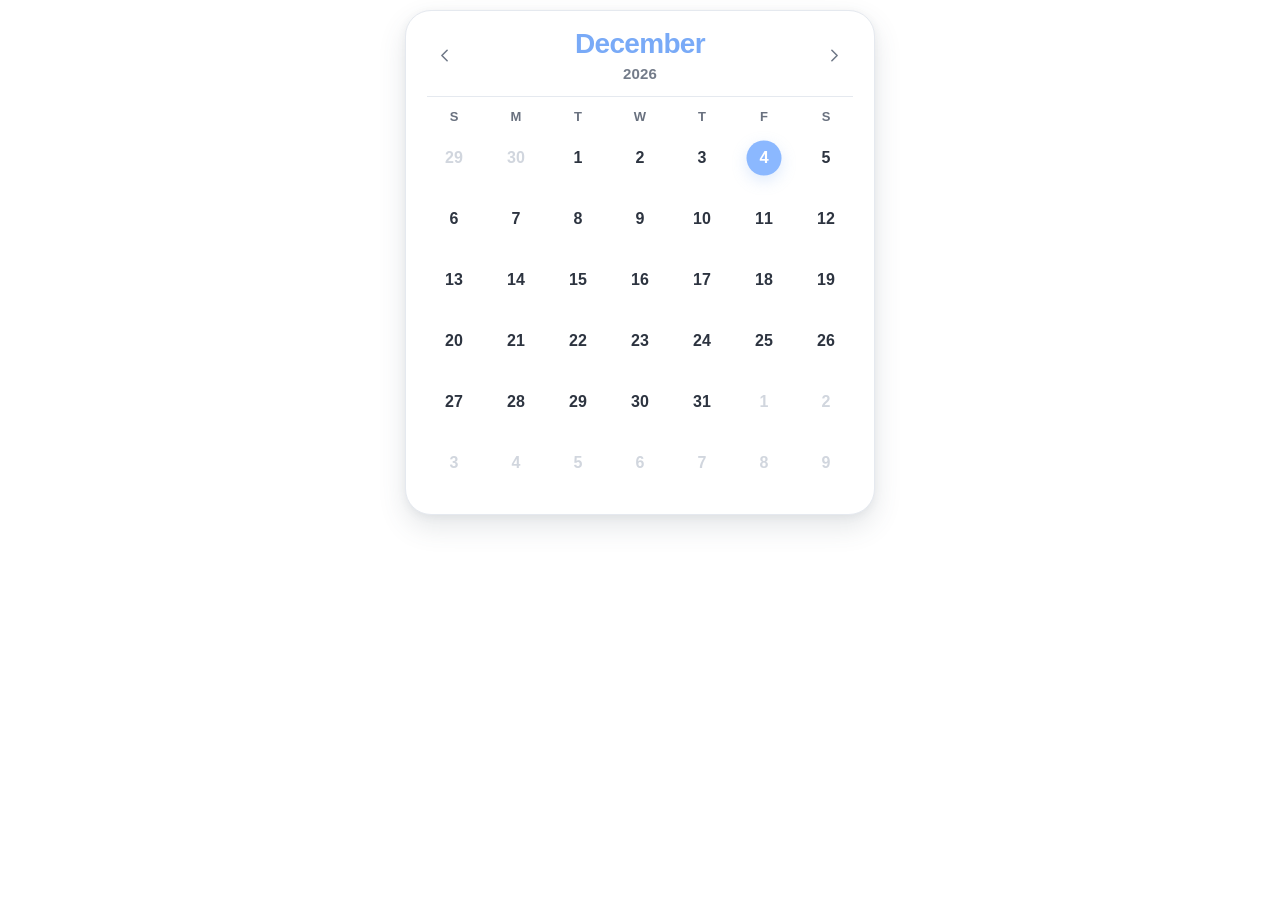
<file: calendar/index.html>
<!DOCTYPE html>
<html lang="ko">
<head>
  <meta charset="UTF-8" />
  <meta name="viewport" content="width=device-width, initial-scale=1.0" />
  <title>Notion Calendar Widget</title>

  <style>
    :root {
      --base-width: 470px;

      --blue: #8bb8ff;
      --blue-strong: #79aaf7;
      --blue-soft: #edf4ff;
      --blue-bar: #e2edff;

      --text: #2d3440;
      --muted: #8d95a3;
      --outside: #d1d6de;
      --border: #e5e9ef;

      /* 바깥 배경은 흰색이고, 회색은 그림자로만 보입니다. */
      --shadow:
        0 12px 28px rgba(74, 84, 102, 0.14),
        0 2px 8px rgba(74, 84, 102, 0.07);

      --radius: 26px;
    }

    * {
      box-sizing: border-box;
    }

    html,
    body {
      width: 100%;
      height: 100%;
      margin: 0;
      overflow: hidden;
      background: #ffffff;
      color-scheme: light;
    }

    body {
      color: var(--text);
      font-family:
        Inter, Pretendard, -apple-system, BlinkMacSystemFont,
        "SF Pro Display", "Segoe UI", sans-serif;
      -webkit-font-smoothing: antialiased;
    }

    button,
    a {
      font: inherit;
    }

    button {
      border: 0;
      cursor: pointer;
    }

    /*
      노션 임베드 영역입니다.
      영역이 작아져도 스크롤을 만들지 않고, 달력 전체를 같은 비율로 축소합니다.
    */
    .viewport {
      width: 100%;
      height: 100%;
      padding: 10px;
      display: flex;
      justify-content: center;
      align-items: flex-start;
      overflow: hidden;
      background: #ffffff;
    }

    /*
      transform으로 줄인 위젯의 실제 표시 크기만큼 자리를 잡아 주는 틀입니다.
      덕분에 잘리거나 스크롤이 생기지 않습니다.
    */
    .stage {
      position: relative;
      flex: 0 0 auto;
      width: var(--base-width);
      min-height: 1px;
    }

    .widget {
      position: absolute;
      top: 0;
      left: 0;
      width: var(--base-width);
      margin: 0;
      padding: 16px 14px 14px;

      background: #ffffff;
      border: 1px solid var(--border);
      border-radius: var(--radius);
      box-shadow: var(--shadow);

      overflow: hidden;
      transform-origin: top left;
      visibility: hidden;
    }

    .widget.ready {
      visibility: visible;
    }

    .header {
      display: grid;
      grid-template-columns: 42px 1fr 42px;
      align-items: center;
      gap: 8px;
      padding: 2px 4px 14px;
    }

    .nav-btn {
      width: 40px;
      height: 40px;
      display: grid;
      place-items: center;
      color: #6f7887;
      background: #ffffff;
      border-radius: 50%;
      transition: transform 0.18s ease, background 0.18s ease;
    }

    .nav-btn:hover {
      background: #f7f9fc;
      transform: translateY(-1px);
    }

    .nav-btn:active {
      transform: scale(0.96);
    }

    .nav-btn svg {
      width: 21px;
      height: 21px;
    }

    .month-wrap {
      text-align: center;
    }

    .month {
      margin: 0;
      color: var(--blue-strong);
      font-size: 28px;
      line-height: 1.05;
      font-weight: 760;
      letter-spacing: -0.7px;
    }

    .year {
      margin-top: 7px;
      color: #737b89;
      font-size: 15px;
      font-weight: 650;
      letter-spacing: 0.15px;
    }

    .divider {
      height: 1px;
      margin: 0 7px 12px;
      background: var(--border);
    }

    .weekdays,
    .calendar-grid {
      display: grid;
      grid-template-columns: repeat(7, minmax(0, 1fr));
    }

    .weekdays {
      padding: 0 3px 10px;
      color: #69717f;
      font-size: 13px;
      font-weight: 700;
      text-align: center;
    }

    .calendar-grid {
      position: relative;
      grid-auto-rows: 61px;
      padding: 0 3px;
      transition: opacity 0.18s ease, transform 0.18s ease;
    }

    .calendar-grid.leaving-left {
      opacity: 0;
      transform: translateX(-12px);
    }

    .calendar-grid.leaving-right {
      opacity: 0;
      transform: translateX(12px);
    }

    .day {
      position: relative;
      min-width: 0;
      appearance: none;
      -webkit-appearance: none;
      border: 0;
      background: transparent;

      display: flex;
      align-items: flex-start;
      justify-content: center;

      padding-top: 8px;
      color: var(--text);
      font-size: 16px;
      font-weight: 620;
      cursor: default;
      user-select: none;
    }

    .day.outside {
      color: var(--outside);
    }

    .day.clickable {
      cursor: pointer;
    }

    .day-number {
      position: absolute;
      z-index: 4;
      top: 7px;
      left: 50%;

      width: 34px;
      height: 34px;
      display: grid;
      place-items: center;

      border-radius: 50%;
      line-height: 1;
      transform: translateX(-50%);
      transition:
        background 0.18s ease,
        color 0.18s ease,
        transform 0.18s ease,
        box-shadow 0.18s ease;
    }

    .day.clickable:hover .day-number {
      background: var(--blue-soft);
      color: var(--blue-strong);
      transform: translateX(-50%) scale(1.03);
    }

    .day.today .day-number,
    .day.today:hover .day-number {
      background: var(--blue);
      color: #ffffff;
      transform: translateX(-50%) scale(1.03);
      box-shadow: 0 5px 14px rgba(123, 171, 245, 0.25);
    }

    .event-dot {
      position: absolute;
      z-index: 5;
      left: 50%;
      bottom: 10px;

      width: 5px;
      height: 5px;
      border-radius: 50%;

      transform: translateX(-50%);
      background: var(--blue-strong);
    }

    .multi-bar {
      position: absolute;
      z-index: 2;
      height: 30px;
      background: var(--blue-bar);
      pointer-events: none;
      opacity: 0.96;
    }

    .multi-bar.start {
      border-radius: 10px 0 0 10px;
    }

    .multi-bar.end {
      border-radius: 0 10px 10px 0;
    }

    .multi-bar.single-row {
      border-radius: 10px;
    }

    .event-popup {
      position: absolute;
      inset: 0;
      z-index: 30;
      display: none;
      place-items: center;
      padding: 22px;
      background: rgba(245, 248, 252, 0.72);
      backdrop-filter: blur(4px);
    }

    .event-popup.open {
      display: grid;
    }

    .popup-card {
      width: min(100%, 360px);
      max-height: 72%;
      padding: 18px;
      overflow: auto;
      background: #ffffff;
      border: 1px solid var(--border);
      border-radius: 20px;
      box-shadow: 0 18px 46px rgba(74, 84, 102, 0.18);
      animation: popupIn 0.18s ease;
    }

    @keyframes popupIn {
      from {
        opacity: 0;
        transform: translateY(7px) scale(0.98);
      }

      to {
        opacity: 1;
        transform: translateY(0) scale(1);
      }
    }

    .popup-head {
      display: flex;
      align-items: center;
      justify-content: space-between;
      gap: 12px;
      margin-bottom: 10px;
    }

    .popup-date {
      color: var(--blue-strong);
      font-size: 15px;
      font-weight: 760;
    }

    .popup-close {
      width: 30px;
      height: 30px;
      display: grid;
      place-items: center;
      border-radius: 50%;
      color: #7d8795;
      background: #f6f8fb;
      font-size: 18px;
      line-height: 1;
    }

    .popup-list {
      display: grid;
    }

    .popup-event {
      min-height: 44px;
      padding: 9px 4px;
      display: grid;
      grid-template-columns: 8px minmax(0, 1fr) auto;
      align-items: center;
      gap: 9px;
      border-top: 1px solid #eef0f4;
      color: inherit;
      text-decoration: none;
    }

    .popup-event:first-child {
      border-top: 0;
    }

    .popup-event:hover {
      background: #fafcff;
    }

    .popup-bullet {
      width: 7px;
      height: 7px;
      border-radius: 50%;
      background: var(--blue-strong);
    }

    .popup-title {
      min-width: 0;
      overflow: hidden;
      text-overflow: ellipsis;
      white-space: nowrap;
      font-size: 13px;
      font-weight: 700;
    }

    .popup-time {
      color: var(--muted);
      font-size: 11px;
      font-weight: 600;
    }

    .status {
      min-height: 12px;
      margin: 8px 5px 0;
      color: #a0a7b2;
      font-size: 10px;
      text-align: right;
    }

    .status:empty {
      display: none;
    }
  </style>
</head>

<body>
  <div class="viewport" id="viewport">
    <div class="stage" id="stage">
      <main class="widget" id="widget" aria-label="월간 일정 캘린더">
        <header class="header">
          <button class="nav-btn" id="prevBtn" aria-label="이전 달">
            <svg viewBox="0 0 24 24" fill="none" stroke="currentColor" stroke-width="1.8">
              <path
                d="M15 18l-6-6 6-6"
                stroke-linecap="round"
                stroke-linejoin="round"
              />
            </svg>
          </button>

          <div class="month-wrap">
            <h1 class="month" id="monthLabel"></h1>
            <div class="year" id="yearLabel"></div>
          </div>

          <button class="nav-btn" id="nextBtn" aria-label="다음 달">
            <svg viewBox="0 0 24 24" fill="none" stroke="currentColor" stroke-width="1.8">
              <path
                d="M9 18l6-6-6-6"
                stroke-linecap="round"
                stroke-linejoin="round"
              />
            </svg>
          </button>
        </header>

        <div class="divider"></div>

        <div class="weekdays" aria-hidden="true">
          <span>S</span>
          <span>M</span>
          <span>T</span>
          <span>W</span>
          <span>T</span>
          <span>F</span>
          <span>S</span>
        </div>

        <section class="calendar-grid" id="calendarGrid"></section>

        <div
          class="event-popup"
          id="eventPopup"
          aria-hidden="true"
        >
          <div
            class="popup-card"
            role="dialog"
            aria-modal="true"
            aria-labelledby="popupDate"
          >
            <div class="popup-head">
              <div class="popup-date" id="popupDate"></div>
              <button
                class="popup-close"
                id="popupClose"
                type="button"
                aria-label="닫기"
              >
                ×
              </button>
            </div>

            <div class="popup-list" id="popupList"></div>
          </div>
        </div>

        <div class="status" id="status"></div>
      </main>
    </div>
  </div>

  <script>
    const CONFIG = {
      /* calendar 폴더 기준으로 루트의 events.json을 읽습니다. */
      API_URL: "../events.json",
      LOCALE: "en-US"
    };

    const BASE_WIDTH = 470;

    const monthNames = [
      "January",
      "February",
      "March",
      "April",
      "May",
      "June",
      "July",
      "August",
      "September",
      "October",
      "November",
      "December"
    ];

    const weekdayNames = [
      "Sun",
      "Mon",
      "Tue",
      "Wed",
      "Thu",
      "Fri",
      "Sat"
    ];

    const viewport = document.getElementById("viewport");
    const stage = document.getElementById("stage");
    const widget = document.getElementById("widget");

    const grid = document.getElementById("calendarGrid");
    const monthLabel = document.getElementById("monthLabel");
    const yearLabel = document.getElementById("yearLabel");
    const eventPopup = document.getElementById("eventPopup");
    const popupDate = document.getElementById("popupDate");
    const popupList = document.getElementById("popupList");
    const popupClose = document.getElementById("popupClose");
    const status = document.getElementById("status");

    const today = startOfDay(new Date());

    let viewDate = new Date(
      today.getFullYear(),
      today.getMonth(),
      1
    );

    let events = [];
    let fitFrame = 0;

    document
      .getElementById("prevBtn")
      .addEventListener("click", () => changeMonth(-1));

    document
      .getElementById("nextBtn")
      .addEventListener("click", () => changeMonth(1));

    popupClose.addEventListener("click", closeEventPopup);

    eventPopup.addEventListener("click", (event) => {
      if (event.target === eventPopup) {
        closeEventPopup();
      }
    });

    document.addEventListener("keydown", (event) => {
      if (event.key === "Escape") {
        closeEventPopup();
      }
    });

    function startOfDay(date) {
      return new Date(
        date.getFullYear(),
        date.getMonth(),
        date.getDate()
      );
    }

    function parseLocalDate(value) {
      if (!value) {
        return null;
      }

      const text = String(value).slice(0, 10);
      const parts = text.split("-").map(Number);

      if (
        parts.length !== 3 ||
        parts.some((number) => !Number.isFinite(number))
      ) {
        return null;
      }

      const [year, month, day] = parts;
      return new Date(year, month - 1, day);
    }

    function getTimeFromValue(value) {
      if (!value || typeof value !== "string") {
        return "";
      }

      const match = value.match(/T(\d{2}:\d{2})/);
      return match ? match[1] : "";
    }

    function sameDate(first, second) {
      return (
        first.getFullYear() === second.getFullYear() &&
        first.getMonth() === second.getMonth() &&
        first.getDate() === second.getDate()
      );
    }

    function normalizeEvent(raw) {
      const dateObject =
        raw.date &&
        typeof raw.date === "object" &&
        !Array.isArray(raw.date)
          ? raw.date
          : null;

      const startValue =
        raw.start ||
        dateObject?.start ||
        raw.date;

      const endValue =
        raw.end ||
        dateObject?.end ||
        startValue;

      const start = parseLocalDate(startValue);
      const end = parseLocalDate(endValue);

      if (!start || !end || end < start) {
        return null;
      }

      return {
        id:
          raw.id ||
          `${raw.title || "event"}-${String(startValue)}`,

        title:
          raw.title ||
          raw.name ||
          "Untitled",

        start,
        end,

        time:
          raw.time ||
          getTimeFromValue(startValue),

        url:
          raw.url ||
          raw.pageUrl ||
          "#"
      };
    }

    async function loadEvents() {
      status.textContent = "Loading…";

      try {
        const response = await fetch(
          CONFIG.API_URL,
          { cache: "no-store" }
        );

        if (!response.ok) {
          throw new Error(`HTTP ${response.status}`);
        }

        const data = await response.json();
        const list = Array.isArray(data)
          ? data
          : Array.isArray(data.events)
            ? data.events
            : [];

        events = list
          .map(normalizeEvent)
          .filter(Boolean);

        status.textContent = "";
      } catch (error) {
        console.error(error);
        events = [];
        status.textContent = "Could not load events";
      }

      render();
    }

    function changeMonth(delta) {
      const directionClass =
        delta > 0
          ? "leaving-left"
          : "leaving-right";

      grid.classList.add(directionClass);

      window.setTimeout(() => {
        viewDate = new Date(
          viewDate.getFullYear(),
          viewDate.getMonth() + delta,
          1
        );

        closeEventPopup();
        render();
        grid.classList.remove(directionClass);
      }, 160);
    }

    function getCalendarDates(year, month) {
      const first = new Date(year, month, 1);

      const start = new Date(
        year,
        month,
        1 - first.getDay()
      );

      return Array.from(
        { length: 42 },
        (_, index) =>
          new Date(
            start.getFullYear(),
            start.getMonth(),
            start.getDate() + index
          )
      );
    }

    function eventsOn(date) {
      return events.filter(
        (event) =>
          date >= event.start &&
          date <= event.end
      );
    }

    function hasSingleDayEvent(date) {
      return eventsOn(date).some(
        (event) =>
          sameDate(event.start, event.end)
      );
    }

    function getMultiDayEventsForVisibleRange(dates) {
      const rangeStart = dates[0];
      const rangeEnd = dates[dates.length - 1];

      return events.filter(
        (event) =>
          !sameDate(event.start, event.end) &&
          event.end >= rangeStart &&
          event.start <= rangeEnd
      );
    }

    function render() {
      const year = viewDate.getFullYear();
      const month = viewDate.getMonth();
      const dates = getCalendarDates(year, month);

      monthLabel.textContent = monthNames[month];
      yearLabel.textContent = year;

      grid.innerHTML = "";

      dates.forEach((date) => {
        const day = document.createElement("button");
        day.type = "button";
        day.className = "day clickable";

        if (date.getMonth() !== month) {
          day.classList.add("outside");
        }

        if (sameDate(date, today)) {
          day.classList.add("today");
        }

        day.setAttribute(
          "aria-label",
          `${date.getFullYear()}-${date.getMonth() + 1}-${date.getDate()}`
        );

        const number = document.createElement("span");
        number.className = "day-number";
        number.textContent = date.getDate();

        day.appendChild(number);

        if (hasSingleDayEvent(date)) {
          const dot = document.createElement("span");
          dot.className = "event-dot";
          day.appendChild(dot);
        }

        const dayEvents = eventsOn(date)
          .sort((first, second) =>
            (first.time || "99:99").localeCompare(
              second.time || "99:99"
            )
          );

        if (dayEvents.length) {
          day.classList.add("clickable");

          day.addEventListener("click", () => {
            if (dayEvents.length === 1) {
              openEvent(dayEvents[0]);
              return;
            }

            showEventPopup(date, dayEvents);
          });
        }

        grid.appendChild(day);
      });

      renderMultiBars(dates);
      scheduleFit();
    }

    function renderMultiBars(dates) {
      const dayElements = [
        ...grid.querySelectorAll(".day")
      ];

      const multiEvents =
        getMultiDayEventsForVisibleRange(dates);

      multiEvents.forEach((event) => {
        for (let row = 0; row < 6; row += 1) {
          const rowStartIndex = row * 7;
          const rowEndIndex = rowStartIndex + 6;

          const rowStartDate = dates[rowStartIndex];
          const rowEndDate = dates[rowEndIndex];

          const segmentStart =
            event.start > rowStartDate
              ? event.start
              : rowStartDate;

          const segmentEnd =
            event.end < rowEndDate
              ? event.end
              : rowEndDate;

          if (segmentStart > segmentEnd) {
            continue;
          }

          const startIndex = dates.findIndex(
            (date) => sameDate(date, segmentStart)
          );

          const endIndex = dates.findIndex(
            (date) => sameDate(date, segmentEnd)
          );

          if (startIndex < 0 || endIndex < 0) {
            continue;
          }

          const startElement = dayElements[startIndex];
          const endElement = dayElements[endIndex];

          const bar = document.createElement("span");
          bar.className = "multi-bar";

          const startsHere =
            sameDate(segmentStart, event.start);

          const endsHere =
            sameDate(segmentEnd, event.end);

          if (startsHere && endsHere) {
            bar.classList.add("single-row");
          } else {
            if (startsHere) {
              bar.classList.add("start");
            }

            if (endsHere) {
              bar.classList.add("end");
            }
          }

          /*
            getBoundingClientRect 대신 offset 값을 사용합니다.
            그래서 위젯 전체에 scale이 적용돼도 막대 위치가 틀어지지 않습니다.
          */
          const cellWidth = startElement.offsetWidth;
          const edgeInset = Math.min(
            8,
            cellWidth * 0.14
          );

          const left =
            startElement.offsetLeft +
            edgeInset;

          const right =
            endElement.offsetLeft +
            endElement.offsetWidth -
            edgeInset;

          const top =
            startElement.offsetTop +
            10;

          bar.style.left = `${left}px`;
          bar.style.top = `${top}px`;
          bar.style.width =
            `${Math.max(20, right - left)}px`;

          grid.appendChild(bar);
        }
      });
    }

    function openEvent(event) {
      if (!event?.url || event.url === "#") {
        return;
      }

      window.open(
        event.url,
        "_blank",
        "noopener,noreferrer"
      );
    }

    function showEventPopup(date, dayEvents) {
      popupDate.textContent =
        `${monthNames[date.getMonth()].slice(0, 3)} ` +
        `${date.getDate()} · ${weekdayNames[date.getDay()]}`;

      popupList.innerHTML = "";

      dayEvents.forEach((event) => {
        const link = document.createElement("a");
        link.className = "popup-event";
        link.href = event.url;
        link.target = "_blank";
        link.rel = "noopener noreferrer";

        const bullet = document.createElement("span");
        bullet.className = "popup-bullet";

        const title = document.createElement("span");
        title.className = "popup-title";
        title.textContent = event.title;

        const time = document.createElement("span");
        time.className = "popup-time";
        time.textContent = event.time || "";

        link.append(bullet, title, time);
        popupList.appendChild(link);
      });

      eventPopup.classList.add("open");
      eventPopup.setAttribute("aria-hidden", "false");
      scheduleFit();
    }

    function closeEventPopup() {
      eventPopup.classList.remove("open");
      eventPopup.setAttribute("aria-hidden", "true");
    }

    /*
      핵심:
      가로와 세로 중 더 부족한 쪽에 맞춰 전체 위젯을 같은 비율로 축소합니다.
      따라서 노션 임베드 크기가 작아져도 위젯 일부가 잘리거나 스크롤이 생기지 않습니다.
    */
    function fitWidget() {
      const viewportStyle =
        window.getComputedStyle(viewport);

      const horizontalPadding =
        parseFloat(viewportStyle.paddingLeft) +
        parseFloat(viewportStyle.paddingRight);

      const verticalPadding =
        parseFloat(viewportStyle.paddingTop) +
        parseFloat(viewportStyle.paddingBottom);

      const availableWidth = Math.max(
        1,
        viewport.clientWidth - horizontalPadding
      );

      const availableHeight = Math.max(
        1,
        viewport.clientHeight - verticalPadding
      );

      const naturalHeight = Math.max(
        1,
        widget.scrollHeight
      );

      const scale = Math.min(
        1,
        availableWidth / BASE_WIDTH,
        availableHeight / naturalHeight
      );

      widget.style.transform =
        `scale(${scale})`;

      stage.style.width =
        `${BASE_WIDTH * scale}px`;

      stage.style.height =
        `${naturalHeight * scale}px`;

      widget.classList.add("ready");
    }

    function scheduleFit() {
      window.cancelAnimationFrame(fitFrame);

      fitFrame = window.requestAnimationFrame(() => {
        fitWidget();
      });
    }

    window.addEventListener(
      "resize",
      scheduleFit
    );

    if ("ResizeObserver" in window) {
      const widgetObserver =
        new ResizeObserver(scheduleFit);

      widgetObserver.observe(widget);
    }

    if (document.fonts?.ready) {
      document.fonts.ready.then(scheduleFit);
    }

    loadEvents();
  </script>
</body>
</html>
</file>
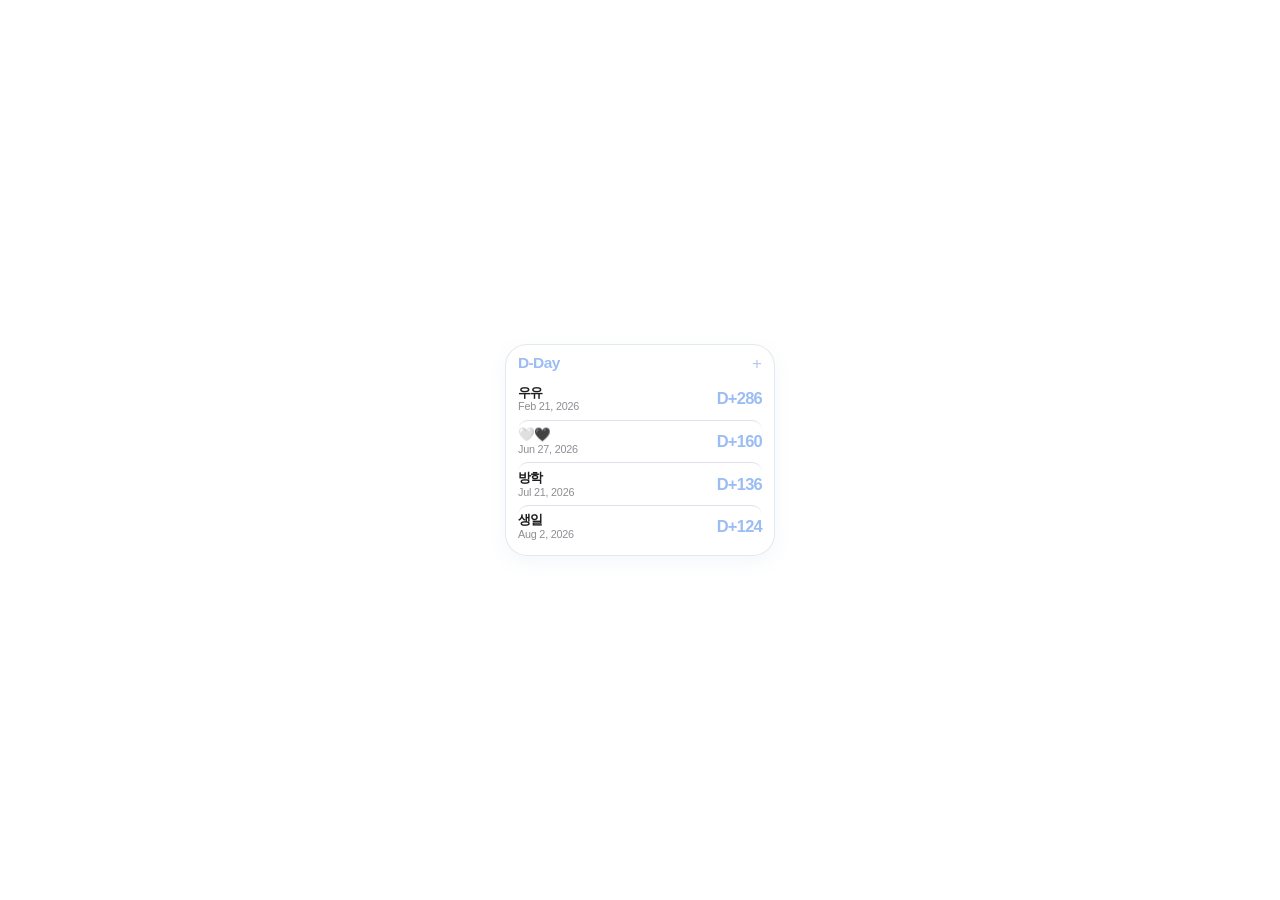
<file: D-day/index.html>
<!DOCTYPE html>
<html lang="ko">
<head>
<meta charset="UTF-8" />
<meta name="viewport" content="width=device-width, initial-scale=1.0" />
<title>D-Day Widget</title>

<link rel="stylesheet" href="../theme.css">

<style>
* {
  margin: 0;
  padding: 0;
  box-sizing: border-box;
}

html,
body {
  width: 100%;
  height: 100%;
  overflow: hidden;
  background: #fff;
}

body {
  display: flex;
  align-items: center;
  justify-content: center;
  font-family:
    -apple-system,
    BlinkMacSystemFont,
    "Apple SD Gothic Neo",
    "SF Pro Text",
    "Segoe UI",
    sans-serif;
}

.scale-wrap {
  position: relative;
  flex: 0 0 auto;
}

.widget {
  width: 270px !important;
  min-width: 270px !important;
  max-width: none !important;
  height: auto !important;

  padding: 10px 13px 8px;
  border-radius: 22px;
  background: #fff;

  box-shadow:
    0 6px 18px rgba(120, 145, 170, 0.08),
    inset 0 0 0 1px rgba(225, 230, 238, 0.9);

  overflow: visible;
  transform-origin: top left;
}

.header {
  display: flex;
  align-items: center;
  justify-content: space-between;
  margin-bottom: 6px;
}

.header-title {
  font-size: 15.5px;
  font-weight: 600;
  letter-spacing: -0.04em;
  color: var(--accent-blue, #9bbdf4);
}

.plus {
  font-size: 17px;
  font-weight: 400;
  color: #b6c9e8;
  line-height: 1;
}

.event {
  display: grid;
  grid-template-columns: minmax(0, 1fr) auto;
  column-gap: 8px;

  padding: 6.5px 0;
  border-top: 1px solid rgba(218, 224, 232, 0.9);
  border-radius: 10px;
}

.event:first-of-type {
  border-top: none;
}

.event.today {
  background: #f7faff;
  padding: 7px 8px;
  margin: 2px -3px;
  border-top: none;

  box-shadow:
    inset 0 0 0 1px rgba(210, 225, 248, 0.65);

  animation: softAppear 0.28s ease-out;
}

.name {
  font-size: 13.4px;
  font-weight: 600;
  line-height: 1.14;
  letter-spacing: -0.045em;
  color: #1d1d1f;

  white-space: nowrap;
  overflow: hidden;
  text-overflow: ellipsis;
}

.date {
  margin-top: 1.5px;

  font-size: 10.8px;
  font-weight: 400;
  line-height: 1.1;
  letter-spacing: -0.02em;
  color: #8e8e93;
}

.count {
  align-self: center;

  font-size: 16.5px;
  font-weight: 600;
  letter-spacing: -0.045em;
  color: var(--accent-blue, #9bbdf4);

  white-space: nowrap;
}

.event.today .count {
  color: #7fa9ea;
}

@keyframes softAppear {
  from {
    background: #fff;
  }

  to {
    background: #f7faff;
  }
}
</style>
</head>

<body>
  <div class="scale-wrap" id="scaleWrap">
    <div class="widget" id="widget">
      <div class="header">
        <div class="header-title">D-Day</div>
        <div class="plus" id="plus">+</div>
      </div>

      <div id="list"></div>
    </div>
  </div>

<script>
/*
  여기만 바꾸면 됩니다.

  title : 이벤트 이름
  date  : 날짜, 반드시 "YYYY-MM-DD" 형식

  미래 날짜 → D-
  오늘 날짜 → D-Day
  지난 날짜 → D+
*/
const events = [
  { title: "우유", date: "2026-02-21" },
  { title: "🤍🖤", date: "2026-06-27" },
  { title: "방학", date: "2026-07-21" },
  { title: "생일", date: "2026-08-02" }
];

const BASE_WIDTH = 270;
const OUTER_MARGIN = 8;

const scaleWrap = document.getElementById("scaleWrap");
const widget = document.getElementById("widget");
const list = document.getElementById("list");
const plus = document.getElementById("plus");

function resizeWidget() {
  const naturalHeight = widget.scrollHeight;

  const availableWidth = Math.max(
    1,
    document.documentElement.clientWidth - OUTER_MARGIN * 2
  );

  const availableHeight = Math.max(
    1,
    document.documentElement.clientHeight - OUTER_MARGIN * 2
  );

  const scale = Math.min(
    1,
    availableWidth / BASE_WIDTH,
    availableHeight / naturalHeight
  );

  widget.style.transform = `scale(${scale})`;
  scaleWrap.style.width = `${BASE_WIDTH * scale}px`;
  scaleWrap.style.height = `${naturalHeight * scale}px`;
}

function getDday(dateString) {
  const today = new Date();
  const target = new Date(dateString + "T00:00:00");

  today.setHours(0, 0, 0, 0);

  const difference = target - today;
  const days = Math.ceil(
    difference / (1000 * 60 * 60 * 24)
  );

  if (days > 0) return "D-" + days;
  if (days === 0) return "D-Day";
  return "D+" + Math.abs(days);
}

function formatDate(dateString) {
  const date = new Date(dateString + "T00:00:00");

  return date.toLocaleDateString("en-US", {
    month: "short",
    day: "numeric",
    year: "numeric"
  });
}

function renderEvents() {
  list.innerHTML = "";

  let hasToday = false;

  /* 오늘인 이벤트만 화면 맨 위로 이동 */
  const sortedEvents = [...events].sort((a, b) => {
    const aIsToday = getDday(a.date) === "D-Day";
    const bIsToday = getDday(b.date) === "D-Day";

    if (aIsToday && !bIsToday) return -1;
    if (!aIsToday && bIsToday) return 1;
    return 0;
  });

  sortedEvents.forEach(event => {
    const item = document.createElement("div");
    const dday = getDday(event.date);

    item.className = "event";

    if (dday === "D-Day") {
      item.classList.add("today");
      hasToday = true;
    }

    item.innerHTML = `
      <div>
        <div class="name">${event.title}</div>
        <div class="date">${formatDate(event.date)}</div>
      </div>

      <div class="count">${dday}</div>
    `;

    list.appendChild(item);
  });

  plus.textContent = hasToday ? "♡" : "+";
}

renderEvents();
resizeWidget();

window.addEventListener("resize", resizeWidget);

if ("ResizeObserver" in window) {
  const observer = new ResizeObserver(resizeWidget);
  observer.observe(document.documentElement);
}
</script>
</body>
</html>
</file>
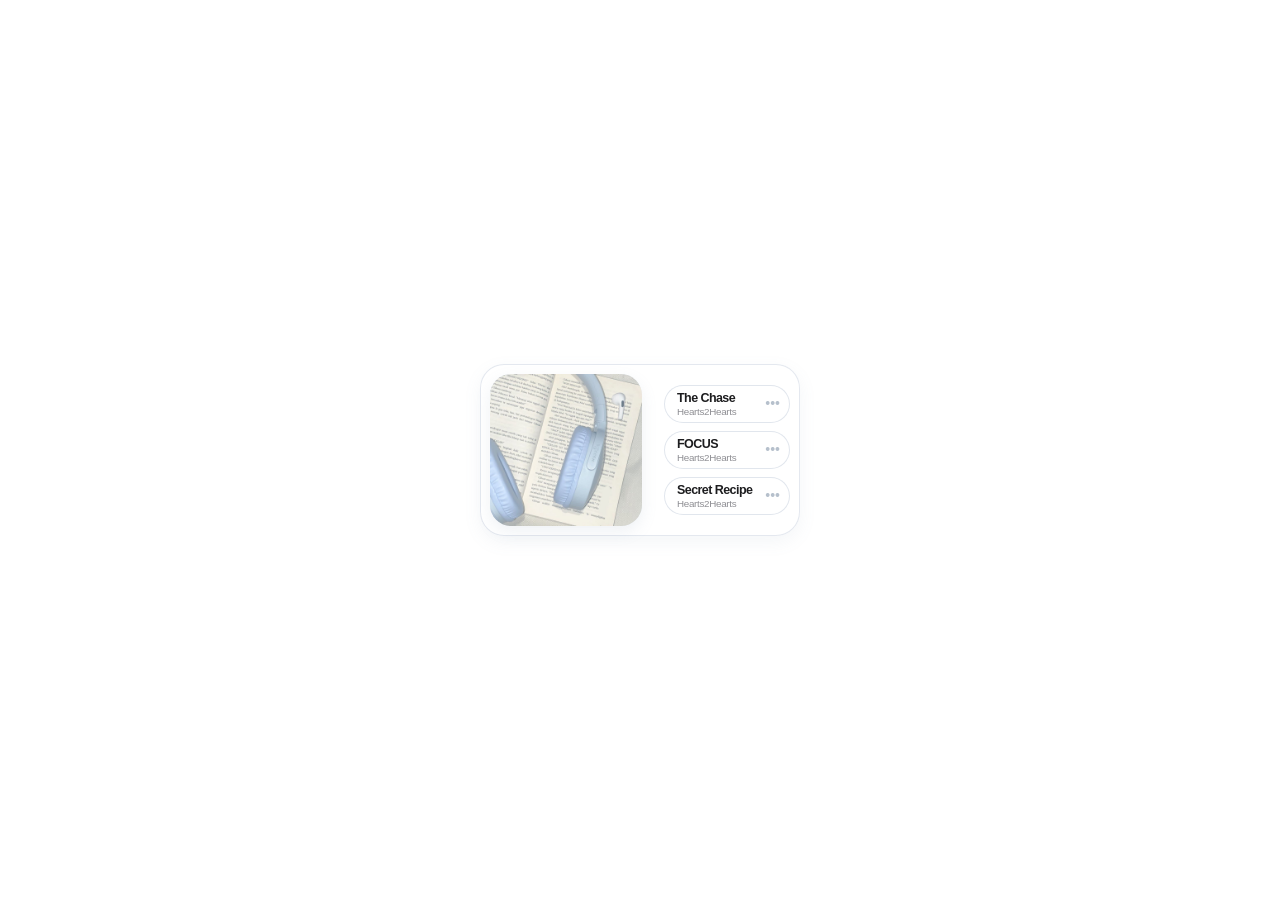
<file: musicplayer/index.html>
<!DOCTYPE html>
<html lang="ko">
<head>
<meta charset="UTF-8" />
<meta name="viewport" content="width=device-width, initial-scale=1.0" />
<title>Music Widget</title>

<link rel="stylesheet" href="../theme.css">

<style>
* {
  margin: 0;
  padding: 0;
  box-sizing: border-box;
}

html,
body {
  width: 100%;
  height: 100%;
  overflow: hidden;
  background: #fff;
}

body {
  display: flex;
  align-items: center;
  justify-content: center;
  font-family:
    -apple-system,
    BlinkMacSystemFont,
    "Apple SD Gothic Neo",
    "SF Pro Text",
    "Segoe UI",
    sans-serif;
}

/* 화면이 좁으면 이 부분 전체가 비율 그대로 축소됨 */
.scale-wrap {
  position: relative;
  flex: 0 0 auto;
}

/* 내부 크기는 항상 가로형 320×172로 고정 */
.widget {
  width: 320px !important;
  min-width: 320px !important;
  max-width: none !important;
  height: 172px !important;

  padding: 10px;
  border-radius: 24px;
  background: #fff;

  box-shadow:
    0 6px 18px rgba(120, 145, 170, 0.08),
    inset 0 0 0 1px rgba(225, 230, 238, 0.9);

  display: grid !important;
  grid-template-columns: 152px minmax(0, 1fr) !important;
  grid-template-rows: 152px !important;
  gap: 12px;

  overflow: visible;
  transform-origin: top left;
}

.cover-wrap {
  position: relative;
  width: 152px;
  height: 152px;
  min-width: 152px;
  min-height: 152px;

  border-radius: 21px;
  overflow: hidden;
  background: #edf4ff;
  cursor: pointer;

  box-shadow: 0 6px 16px rgba(120, 145, 170, 0.12);
}

.cover {
  width: 100%;
  height: 100%;
  background-size: cover;
  background-position: center;
  transition:
    opacity 0.28s ease,
    filter 0.28s ease;
}

.cover.fade {
  opacity: 0.35;
  filter: blur(5px);
}

.lyric {
  position: absolute;
  inset: 0;
  padding: 15px;

  display: flex;
  align-items: center;
  justify-content: center;

  text-align: center;
  white-space: pre-line;

  background:
    linear-gradient(
      180deg,
      rgba(80, 95, 110, 0.12),
      rgba(40, 50, 60, 0.44)
    );

  color: #fff;
  font-size: 12px;
  font-weight: 600;
  line-height: 1.38;
  letter-spacing: -0.04em;

  opacity: 0;
  pointer-events: none;
  transition: opacity 0.25s ease;
}

.cover-wrap.show-lyric .lyric {
  opacity: 1;
}

.songs {
  width: 100%;
  min-width: 0;
  height: 152px;

  display: flex !important;
  flex-direction: column !important;
  justify-content: center;
  gap: 8px;

  padding-left: 10px;
}

.song {
  width: 100%;
  min-width: 0;
  height: 38px;
  flex: 0 0 38px;

  border: 0;
  border-radius: 999px;
  background: #fff;
  color: #1d1d1f;

  display: grid;
  grid-template-columns: minmax(0, 1fr) 18px;
  align-items: center;

  padding: 0 10px 0 13px;
  cursor: pointer;
  position: relative;

  box-shadow:
    inset 0 0 0 1px rgba(222, 228, 236, 0.9);

  transition:
    box-shadow 0.2s ease,
    transform 0.16s ease,
    background 0.2s ease,
}

.song.active {
  width: calc(100% - 6px);
  margin-left: 6px;

  background:
    linear-gradient(
      90deg,
      #f4f8ff 0%,
      #fff 72%
    );

  box-shadow:
    inset 0 0 0 1px rgba(214, 226, 244, 0.95),
    0 4px 12px rgba(120, 145, 170, 0.08);
}

.song.active::before {
  content: "";
  position: absolute;

  left: -8px;
  top: 6px;
  bottom: 6px;

  width: 3px;
  border-radius: 999px;
  background: var(--accent-blue, #9bbdf4);
}

.song:active {
  transform: scale(0.985);
}

.text {
  min-width: 0;
  text-align: left;
}

.title {
  font-size: 12.5px;
  font-weight: 600;
  letter-spacing: -0.045em;

  white-space: nowrap;
  overflow: hidden;
  text-overflow: ellipsis;
}

.artist {
  margin-top: 1px;

  font-size: 9.8px;
  font-weight: 400;
  color: #8e8e93;
  letter-spacing: -0.03em;

  white-space: nowrap;
  overflow: hidden;
  text-overflow: ellipsis;
}

.more {
  font-size: 14px;
  color: #b6c0cc;
  text-align: right;
  transform: translateY(-1px);
}
</style>
</head>

<body>
  <div class="scale-wrap" id="scaleWrap">
    <div class="widget" id="widget">
      <div class="cover-wrap" id="coverWrap">
        <div class="cover" id="cover"></div>
        <div class="lyric" id="lyric"></div>
      </div>

      <div class="songs" id="songList"></div>
    </div>
  </div>

<script>
/* 처음 들어왔을 때 보이는 기본 사진 */
const defaultCover = "default.jpg";

/*
  여기에서 노래 정보를 바꾸면 됩니다.

  title  : 곡 제목
  artist : 가수
  cover  : 해당 곡을 선택했을 때 나올 사진 파일명
  link   : 버튼을 눌렀을 때 열릴 링크
  lyric  : 사진을 눌렀을 때 표시할 가사
*/
const songs = [
  {
    title: "The Chase",
    artist: "Hearts2Hearts",
    cover: "thechase.jpg",
    link: "https://youtu.be/kxUA2wwYiME?si=1mBZbO-zTHCl9cpi",
    lyric: `내 모험의 첫 걸음이야
내 마음대로 가고 싶어,
꿈은 시작됐어`
  },
  {
    title: "FOCUS",
    artist: "Hearts2Hearts",
    cover: "focus.jpg",
    link: "https://youtu.be/Ur7aK4FvK-U?si=xUgD4yavzg7tPrVa",
    lyric: `내 시선의 중심
세상을 뒤로 미는 중
어디로 가니?
널 잃지 않을래`
  },
  {
    title: "Secret Recipe",
    artist: "Hearts2Hearts",
    cover: "secretrecipe.jpg",
    link: "https://youtu.be/Cfq4lgDvYno?si=XFMJQ6iszHUqexyL",
    lyric: `Girls got a secret recipe
이제 네게 비밀은 없지
좋아해줘 그럴거지?`
  }
];

const BASE_WIDTH = 320;
const BASE_HEIGHT = 172;
const OUTER_MARGIN = 8;

let currentIndex = localStorage.getItem("music-current-index");
currentIndex = currentIndex === null ? null : Number(currentIndex);

if (
  currentIndex !== null &&
  (Number.isNaN(currentIndex) ||
   currentIndex < 0 ||
   currentIndex >= songs.length)
) {
  currentIndex = null;
  localStorage.removeItem("music-current-index");
}

let showingLyric = false;

const scaleWrap = document.getElementById("scaleWrap");
const widget = document.getElementById("widget");
const cover = document.getElementById("cover");
const lyric = document.getElementById("lyric");
const coverWrap = document.getElementById("coverWrap");
const songList = document.getElementById("songList");

/* 가로 디자인을 유지한 채 화면에 맞게 전체 축소 */
function resizeWidget() {
  const availableWidth = Math.max(
    1,
    document.documentElement.clientWidth - OUTER_MARGIN * 2
  );

  const availableHeight = Math.max(
    1,
    document.documentElement.clientHeight - OUTER_MARGIN * 2
  );

  const scale = Math.min(
    1,
    availableWidth / BASE_WIDTH,
    availableHeight / BASE_HEIGHT
  );

  widget.style.transform = `scale(${scale})`;
  scaleWrap.style.width = `${BASE_WIDTH * scale}px`;
  scaleWrap.style.height = `${BASE_HEIGHT * scale}px`;
}

function applyCover(value) {
  if (!value) return;

  if (value.includes("gradient")) {
    cover.style.backgroundImage = value;
  } else {
    cover.style.backgroundImage = `url("${value}")`;
  }
}

function setCover(value, lyricText) {
  cover.classList.add("fade");

  window.setTimeout(() => {
    applyCover(value);
    lyric.textContent = lyricText;
    cover.classList.remove("fade");
  }, 150);
}

function renderSongs() {
  songList.innerHTML = "";

  songs.forEach((song, index) => {
    const button = document.createElement("button");
    button.type = "button";
    button.className =
      "song" + (index === currentIndex ? " active" : "");

    button.innerHTML = `
      <div class="text">
        <div class="title">${song.title}</div>
        <div class="artist">${song.artist}</div>
      </div>
      <div class="more">•••</div>
    `;

    button.addEventListener("click", () => {
      currentIndex = index;
      localStorage.setItem(
        "music-current-index",
        String(currentIndex)
      );

      showingLyric = false;
      coverWrap.classList.remove("show-lyric");

      setCover(song.cover, song.lyric);
      renderSongs();

      if (song.link) {
        window.setTimeout(() => {
          window.open(song.link, "_blank", "noopener,noreferrer");
        }, 80);
      }
    });

    songList.appendChild(button);
  });
}

coverWrap.addEventListener("click", () => {
  showingLyric = !showingLyric;

  lyric.textContent =
    currentIndex === null
      ? "select a song first"
      : songs[currentIndex].lyric;

  coverWrap.classList.toggle(
    "show-lyric",
    showingLyric
  );
});

if (currentIndex === null) {
  applyCover(defaultCover);
  lyric.textContent = "select a song first";
} else {
  applyCover(songs[currentIndex].cover);
  lyric.textContent = songs[currentIndex].lyric;
}

renderSongs();
resizeWidget();

window.addEventListener("resize", resizeWidget);

if ("ResizeObserver" in window) {
  const observer = new ResizeObserver(resizeWidget);
  observer.observe(document.documentElement);
}
</script>
</body>
</html>
</file>
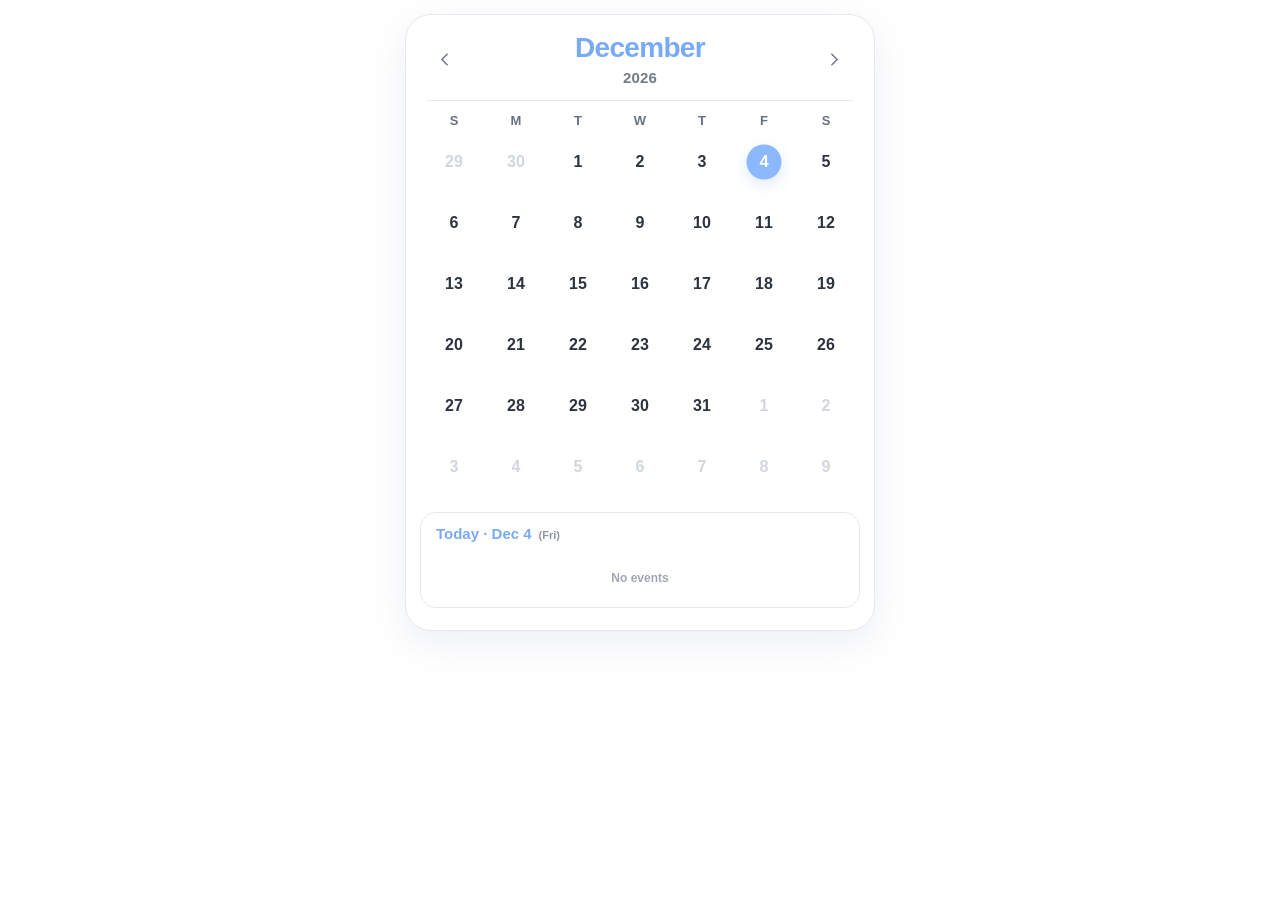
<file: calendar/Iindex.html>
<!DOCTYPE html>
<html lang="ko">
<head>
  <meta charset="UTF-8" />
  <meta name="viewport" content="width=device-width, initial-scale=1.0" />
  <title>Notion Calendar Widget</title>
  <style>
    :root {
      --blue: #8bb8ff;
      --blue-strong: #79aaf7;
      --blue-soft: #edf4ff;
      --blue-bar: #e2edff;
      --text: #2d3440;
      --muted: #8d95a3;
      --faint: #cfd4dc;
      --border: #e6e9ef;
      --card: rgba(255,255,255,.96);
      --shadow: 0 12px 36px rgba(75, 98, 135, .10);
      --radius: 26px;
    }

    * { box-sizing: border-box; }
    html {
      margin: 0;
      width: 100%;
      min-height: 100%;
      background: #ffffff !important;
      color-scheme: light;
    }

    body {
      margin: 0;
      width: 100%;
      min-height: 100vh;
      padding: 14px;
      background: #ffffff !important;
      color: var(--text);
      font-family: Inter, Pretendard, -apple-system, BlinkMacSystemFont, "SF Pro Display",
        "Segoe UI", sans-serif;
      -webkit-font-smoothing: antialiased;
    }


    body::before {
      content: "";
      position: fixed;
      inset: 0;
      z-index: -1;
      background: #ffffff;
      pointer-events: none;
    }

    button, a { font: inherit; }
    button { border: 0; cursor: pointer; }

    .widget {
      width: min(100%, 470px);
      margin: 0 auto;
      padding: 16px 14px 14px;
      background: #ffffff;
      border: 1px solid var(--border);
      border-radius: var(--radius);
      box-shadow: var(--shadow);
      overflow: hidden;
    }

    .header {
      display: grid;
      grid-template-columns: 42px 1fr 42px;
      align-items: center;
      gap: 8px;
      padding: 2px 4px 14px;
    }

    .nav-btn {
      width: 40px;
      height: 40px;
      display: grid;
      place-items: center;
      color: #6f7887;
      background: #fff;
      border-radius: 50%;
      transition: transform .18s ease, background .18s ease;
    }

    .nav-btn:hover { background: #f7f9fc; transform: translateY(-1px); }
    .nav-btn:active { transform: scale(.96); }

    .nav-btn svg { width: 21px; height: 21px; }

    .month-wrap { text-align: center; }
    .month {
      margin: 0;
      color: var(--blue-strong);
      font-size: 28px;
      line-height: 1.05;
      font-weight: 760;
      letter-spacing: -.7px;
    }
    .year {
      margin-top: 7px;
      color: #737b89;
      font-size: 15px;
      font-weight: 650;
      letter-spacing: .15px;
    }

    .divider {
      height: 1px;
      margin: 0 7px 12px;
      background: var(--border);
    }

    .weekdays,
    .calendar-grid {
      display: grid;
      grid-template-columns: repeat(7, minmax(0, 1fr));
    }

    .weekdays {
      padding: 0 3px 10px;
      color: #69717f;
      font-size: 13px;
      font-weight: 700;
      text-align: center;
    }

    .calendar-grid {
      position: relative;
      grid-auto-rows: 61px;
      padding: 0 3px;
      transition: opacity .18s ease, transform .18s ease;
    }

    .calendar-grid.leaving-left { opacity: 0; transform: translateX(-12px); }
    .calendar-grid.leaving-right { opacity: 0; transform: translateX(12px); }

    .day {
      position: relative;
      min-width: 0;
      appearance: none;
      -webkit-appearance: none;
      border: 0;
      background: transparent;
      display: flex;
      align-items: flex-start;
      justify-content: center;
      padding-top: 8px;
      color: var(--text);
      font-size: 16px;
      font-weight: 620;
      user-select: none;
    }

    .day.outside { color: #d1d6de; }
    .day.clickable { cursor: pointer; }

    .day-number {
      position: absolute;
      z-index: 4;
      top: 7px;
      left: 50%;
      width: 34px;
      height: 34px;
      display: grid;
      place-items: center;
      border-radius: 50%;
      line-height: 1;
      transform: translateX(-50%);
      transition: background .18s ease, color .18s ease, transform .18s ease, box-shadow .18s ease;
    }

    .day.clickable:hover .day-number {
      background: var(--blue-soft);
      color: var(--blue-strong);
      transform: translateX(-50%) scale(1.03);
    }

    .day.selected .day-number,
    .day.selected:hover .day-number {
      background: var(--blue);
      color: #ffffff;
      transform: translateX(-50%) scale(1.03);
      box-shadow: 0 5px 14px rgba(123, 171, 245, .25);
    }

    .event-dot {
      position: absolute;
      z-index: 5;
      left: 50%;
      bottom: 10px;
      width: 5px;
      height: 5px;
      border-radius: 50%;
      transform: translateX(-50%);
      background: var(--blue-strong);
    }

    .multi-bar {
      position: absolute;
      z-index: 2;
      height: 30px;
      background: var(--blue-bar);
      pointer-events: none;
      opacity: .96;
    }
    .multi-bar.start { border-radius: 10px 0 0 10px; }
    .multi-bar.end { border-radius: 0 10px 10px 0; }
    .multi-bar.single-row { border-radius: 10px; }

    .agenda {
      margin-top: 8px;
      padding: 12px 12px 7px;
      border: 1px solid var(--border);
      border-radius: 17px;
      background: #ffffff;
      min-height: 84px;
      animation: agendaIn .22s ease;
    }

    @keyframes agendaIn {
      from { opacity: 0; transform: translateY(6px); }
      to { opacity: 1; transform: translateY(0); }
    }

    .agenda-head {
      display: flex;
      align-items: baseline;
      gap: 7px;
      margin: 0 3px 5px;
      min-height: 22px;
    }

    .agenda-date {
      color: var(--blue-strong);
      font-size: 15px;
      font-weight: 760;
    }

    .agenda-weekday {
      color: var(--muted);
      font-size: 11px;
      font-weight: 650;
    }

    .event-list { display: grid; }
    .event-item {
      display: grid;
      grid-template-columns: 9px minmax(0,1fr) auto 22px;
      align-items: center;
      gap: 8px;
      min-height: 42px;
      padding: 5px 2px;
      border-top: 1px solid #eef0f4;
      color: inherit;
      text-decoration: none;
      transition: background .18s ease, transform .18s ease;
    }

    .event-item:first-child { border-top: 0; }
    .event-item:hover { background: #fafcff; transform: translateY(-1px); }

    .event-bullet {
      width: 7px;
      height: 7px;
      border-radius: 50%;
      background: var(--blue-strong);
    }

    .event-title {
      min-width: 0;
      overflow: hidden;
      text-overflow: ellipsis;
      white-space: nowrap;
      font-size: 13px;
      font-weight: 700;
    }

    .event-time {
      color: var(--muted);
      font-size: 11px;
      font-weight: 600;
    }

    .external {
      width: 18px;
      height: 18px;
      color: #8d96a4;
    }

    .empty {
      padding: 19px 5px 15px;
      color: #a0a7b2;
      font-size: 12px;
      font-weight: 600;
      text-align: center;
    }

    .status {
      margin: 8px 5px 0;
      color: #a0a7b2;
      font-size: 10px;
      text-align: right;
    }

    @media (max-width: 390px) {
      body { padding: 8px; }
      .widget { padding-inline: 9px; border-radius: 22px; }
      .calendar-grid { grid-auto-rows: 56px; }
      .month { font-size: 25px; }
      .day { font-size: 15px; }
    }
  </style>
</head>
<body>
  <main class="widget" aria-label="월간 일정 캘린더">
    <header class="header">
      <button class="nav-btn" id="prevBtn" aria-label="이전 달">
        <svg viewBox="0 0 24 24" fill="none" stroke="currentColor" stroke-width="1.8">
          <path d="M15 18l-6-6 6-6" stroke-linecap="round" stroke-linejoin="round"/>
        </svg>
      </button>

      <div class="month-wrap">
        <h1 class="month" id="monthLabel"></h1>
        <div class="year" id="yearLabel"></div>
      </div>

      <button class="nav-btn" id="nextBtn" aria-label="다음 달">
        <svg viewBox="0 0 24 24" fill="none" stroke="currentColor" stroke-width="1.8">
          <path d="M9 18l6-6-6-6" stroke-linecap="round" stroke-linejoin="round"/>
        </svg>
      </button>
    </header>

    <div class="divider"></div>

    <div class="weekdays" aria-hidden="true">
      <span>S</span><span>M</span><span>T</span><span>W</span><span>T</span><span>F</span><span>S</span>
    </div>

    <section class="calendar-grid" id="calendarGrid"></section>

    <section class="agenda" id="agenda">
      <div class="agenda-head">
        <span class="agenda-date" id="agendaDate"></span>
        <span class="agenda-weekday" id="agendaWeekday"></span>
      </div>
      <div class="event-list" id="eventList"></div>
    </section>

    <div class="status" id="status"></div>
  </main>

  <script>
    /*
      반드시 바꿀 값:
      Firebase Function이 JSON을 반환하는 주소를 입력하세요.
      예: https://asia-northeast3-PROJECT_ID.cloudfunctions.net/notionCalendar

      반환 데이터 형식:
      [
        {
          "id": "notion-page-id",
          "title": "지필고사 (수학)",
          "start": "2026-07-20",
          "end": "2026-07-22",
          "time": "09:00",
          "url": "https://www.notion.so/..."
        }
      ]
    */
    const CONFIG = {
  API_URL: "../events.json",
  USE_SAMPLE_WHEN_EMPTY: false,
  LOCALE: "en-US"
};

    const sampleEvents = [
      {
        id: "sample-1",
        title: "지필고사 (수학)",
        start: "2026-07-14",
        end: "2026-07-16",
        time: "09:00",
        url: "https://www.notion.so/"
      },
      {
        id: "sample-2",
        title: "동아리 활동",
        start: "2026-07-14",
        end: "2026-07-14",
        time: "16:30",
        url: "https://www.notion.so/"
      },
      {
        id: "sample-3",
        title: "영어 발표 준비",
        start: "2026-07-17",
        end: "2026-07-17",
        time: "20:00",
        url: "https://www.notion.so/"
      },
      {
        id: "sample-4",
        title: "지필고사 기간",
        start: "2026-07-20",
        end: "2026-07-22",
        time: "",
        url: "https://www.notion.so/"
      }
    ];

    const monthNames = [
      "January","February","March","April","May","June",
      "July","August","September","October","November","December"
    ];
    const weekdayNames = ["Sun","Mon","Tue","Wed","Thu","Fri","Sat"];

    const today = startOfDay(new Date());
    let viewDate = new Date(today.getFullYear(), today.getMonth(), 1);
    let selectedDate = today;
    let events = [];

    const grid = document.getElementById("calendarGrid");
    const monthLabel = document.getElementById("monthLabel");
    const yearLabel = document.getElementById("yearLabel");
    const agendaDate = document.getElementById("agendaDate");
    const agendaWeekday = document.getElementById("agendaWeekday");
    const eventList = document.getElementById("eventList");
    const status = document.getElementById("status");

    document.getElementById("prevBtn").addEventListener("click", () => changeMonth(-1));
    document.getElementById("nextBtn").addEventListener("click", () => changeMonth(1));

    function startOfDay(date) {
      return new Date(date.getFullYear(), date.getMonth(), date.getDate());
    }

    function parseLocalDate(value) {
      if (!value) return null;
      const [y, m, d] = value.slice(0, 10).split("-").map(Number);
      return new Date(y, m - 1, d);
    }

    function toISODate(date) {
      const y = date.getFullYear();
      const m = String(date.getMonth() + 1).padStart(2, "0");
      const d = String(date.getDate()).padStart(2, "0");
      return `${y}-${m}-${d}`;
    }

    function sameDate(a, b) {
      return a.getFullYear() === b.getFullYear() &&
             a.getMonth() === b.getMonth() &&
             a.getDate() === b.getDate();
    }

    function normalizeEvent(raw) {
  const startValue = raw.start || raw.date;
  const endValue = raw.end || raw.date || raw.start;

  const start = parseLocalDate(startValue);
  const end = parseLocalDate(endValue);

  if (!start || !end || end < start) return null;

  return {
    id: raw.id || crypto.randomUUID(),
    title: raw.title || "Untitled",
    start,
    end,
    time: raw.time || "",
    url: raw.url || "#"
  };
}

    async function loadEvents() {
      status.textContent = "Loading…";
      try {
        let data = [];
        if (CONFIG.API_URL.trim()) {
          const response = await fetch(CONFIG.API_URL, { cache: "no-store" });
          if (!response.ok) throw new Error(`HTTP ${response.status}`);
          data = await response.json();
        } else if (CONFIG.USE_SAMPLE_WHEN_EMPTY) {
          data = sampleEvents;
        }

        events = (Array.isArray(data) ? data : data.events || [])
          .map(normalizeEvent)
          .filter(Boolean);

        status.textContent = CONFIG.API_URL.trim() ? "" : "Preview data";
      } catch (error) {
        console.error(error);
        events = CONFIG.USE_SAMPLE_WHEN_EMPTY
          ? sampleEvents.map(normalizeEvent).filter(Boolean)
          : [];
        status.textContent = "Could not load events";
      }
      render();
    }

    function changeMonth(delta) {
      const directionClass = delta > 0 ? "leaving-left" : "leaving-right";
      grid.classList.add(directionClass);

      setTimeout(() => {
        viewDate = new Date(viewDate.getFullYear(), viewDate.getMonth() + delta, 1);
        const selectedInView =
          selectedDate.getFullYear() === viewDate.getFullYear() &&
          selectedDate.getMonth() === viewDate.getMonth();

        if (!selectedInView) {
          selectedDate = new Date(viewDate.getFullYear(), viewDate.getMonth(), 1);
        }

        render();
        grid.classList.remove(directionClass);
      }, 160);
    }

    function getCalendarDates(year, month) {
      const first = new Date(year, month, 1);
      const start = new Date(year, month, 1 - first.getDay());
      return Array.from({ length: 42 }, (_, i) =>
        new Date(start.getFullYear(), start.getMonth(), start.getDate() + i)
      );
    }

    function eventsOn(date) {
      return events.filter(event => date >= event.start && date <= event.end);
    }

    function hasSingleDayEvent(date) {
      return eventsOn(date).some(event => sameDate(event.start, event.end));
    }

    function getMultiDayEventsForVisibleRange(dates) {
      const rangeStart = dates[0];
      const rangeEnd = dates[dates.length - 1];
      return events.filter(event =>
        !sameDate(event.start, event.end) &&
        event.end >= rangeStart &&
        event.start <= rangeEnd
      );
    }

    function render() {
      const year = viewDate.getFullYear();
      const month = viewDate.getMonth();
      monthLabel.textContent = monthNames[month];
      yearLabel.textContent = year;

      const dates = getCalendarDates(year, month);
      grid.innerHTML = "";

      dates.forEach((date, index) => {
        const day = document.createElement("button");
        day.type = "button";
        day.className = "day clickable";
        day.dataset.index = index;
        day.dataset.date = toISODate(date);

        if (date.getMonth() !== month) day.classList.add("outside");
        if (sameDate(date, selectedDate)) day.classList.add("selected");

        const number = document.createElement("span");
        number.className = "day-number";
        number.textContent = date.getDate();
        day.appendChild(number);

        if (hasSingleDayEvent(date)) {
          const dot = document.createElement("span");
          dot.className = "event-dot";
          day.appendChild(dot);
        }

        day.addEventListener("click", () => {
          selectedDate = date;
          if (date.getMonth() !== month) {
            viewDate = new Date(date.getFullYear(), date.getMonth(), 1);
          }
          render();
        });

        grid.appendChild(day);
      });

      renderMultiBars(dates);
      renderAgenda();
    }

    function renderMultiBars(dates) {
      const gridRect = () => grid.getBoundingClientRect();
      const dayEls = [...grid.querySelectorAll(".day")];
      const multiEvents = getMultiDayEventsForVisibleRange(dates);

      multiEvents.forEach(event => {
        for (let row = 0; row < 6; row++) {
          const rowStartIndex = row * 7;
          const rowEndIndex = rowStartIndex + 6;
          const rowStartDate = dates[rowStartIndex];
          const rowEndDate = dates[rowEndIndex];

          const segmentStart = event.start > rowStartDate ? event.start : rowStartDate;
          const segmentEnd = event.end < rowEndDate ? event.end : rowEndDate;
          if (segmentStart > segmentEnd) continue;

          const startIndex = dates.findIndex(d => sameDate(d, segmentStart));
          const endIndex = dates.findIndex(d => sameDate(d, segmentEnd));
          if (startIndex < 0 || endIndex < 0) continue;

          const startEl = dayEls[startIndex];
          const endEl = dayEls[endIndex];
          const bar = document.createElement("span");
          bar.className = "multi-bar";

          const startsHere = sameDate(segmentStart, event.start);
          const endsHere = sameDate(segmentEnd, event.end);

          if (startsHere && endsHere) bar.classList.add("single-row");
          else {
            if (startsHere) bar.classList.add("start");
            if (endsHere) bar.classList.add("end");
          }

          requestAnimationFrame(() => {
            const parentRect = gridRect();
            const startRect = startEl.getBoundingClientRect();
            const endRect = endEl.getBoundingClientRect();

            const cellWidth = startRect.width;
            const edgeInset = Math.min(8, cellWidth * 0.14);

            // The date number begins 8px from the top and is 34px tall.
            // Center the 30px multi-day bar directly behind that number.
            const left = startRect.left - parentRect.left + edgeInset;
            const right = endRect.right - parentRect.left - edgeInset;
            const top = startRect.top - parentRect.top + 10;

            bar.style.left = `${left}px`;
            bar.style.top = `${top}px`;
            bar.style.width = `${Math.max(20, right - left)}px`;
          });

          grid.appendChild(bar);
        }
      });
    }

    function renderAgenda() {
      const selectedEvents = eventsOn(selectedDate)
        .sort((a, b) => (a.time || "99:99").localeCompare(b.time || "99:99"));

      const prefix = sameDate(selectedDate, today) ? "Today · " : "";
      agendaDate.textContent =
        `${prefix}${monthNames[selectedDate.getMonth()].slice(0, 3)} ${selectedDate.getDate()}`;
      agendaWeekday.textContent = `(${weekdayNames[selectedDate.getDay()]})`;
      eventList.innerHTML = "";

      if (!selectedEvents.length) {
        const empty = document.createElement("div");
        empty.className = "empty";
        empty.textContent = "No events";
        eventList.appendChild(empty);
        return;
      }

      selectedEvents.forEach(event => {
        const link = document.createElement("a");
        link.className = "event-item";
        link.href = event.url;
        link.target = "_blank";
        link.rel = "noopener noreferrer";
        link.innerHTML = `
          <span class="event-bullet"></span>
          <span class="event-title">${escapeHTML(event.title)}</span>
          <span class="event-time">${escapeHTML(event.time)}</span>
          <svg class="external" viewBox="0 0 24 24" fill="none" stroke="currentColor" stroke-width="1.7">
            <path d="M14 5h5v5M19 5l-8 8" stroke-linecap="round" stroke-linejoin="round"/>
            <path d="M19 13v5a1 1 0 0 1-1 1H6a1 1 0 0 1-1-1V6a1 1 0 0 1 1-1h5" stroke-linecap="round"/>
          </svg>
        `;
        eventList.appendChild(link);
      });
    }

    function escapeHTML(value) {
      return String(value)
        .replaceAll("&", "&amp;")
        .replaceAll("<", "&lt;")
        .replaceAll(">", "&gt;")
        .replaceAll('"', "&quot;")
        .replaceAll("'", "&#039;");
    }

    window.addEventListener("resize", () => render());
    loadEvents();
  </script>
</body>
</html>
</file>
<file: theme.css>
:root {
  /* 공통 색상 */
  --accent-blue: #9bbdf4;
  --accent-blue-soft: #f4f8ff;
  --text-main: #1d1d1f;
  --text-sub: #8e8e93;
  --line-color: rgba(222, 228, 236, 0.9);
  --page-bg: #ffffff;

  /* 공통 형태 */
  --widget-radius: 24px;
  --inner-radius: 20px;
  --widget-padding: 10px;
  --widget-shadow:
    0 6px 18px rgba(120, 145, 170, 0.08),
    inset 0 0 0 1px rgba(225, 230, 238, 0.9);

  /* 공통 글씨 */
  --font-main:
    -apple-system,
    BlinkMacSystemFont,
    "Apple SD Gothic Neo",
    "SF Pro Text",
    "Segoe UI",
    sans-serif;

  /* 위젯별 기본 너비 */
  --clock-width: 270px;
  --dday-width: 270px;
  --music-width: 320px;

  /* 음악 위젯 */
  --music-photo-size: 152px;
  --music-button-height: 38px;
  --music-gap: 12px;
}

/* 작은 화면에서는 자동 축소 */
@media (max-width: 340px) {
  :root {
    --clock-width: 94vw;
    --dday-width: 94vw;
    --music-width: 94vw;

    --music-photo-size: 136px;
    --music-gap: 9px;
  }
}
</file>
